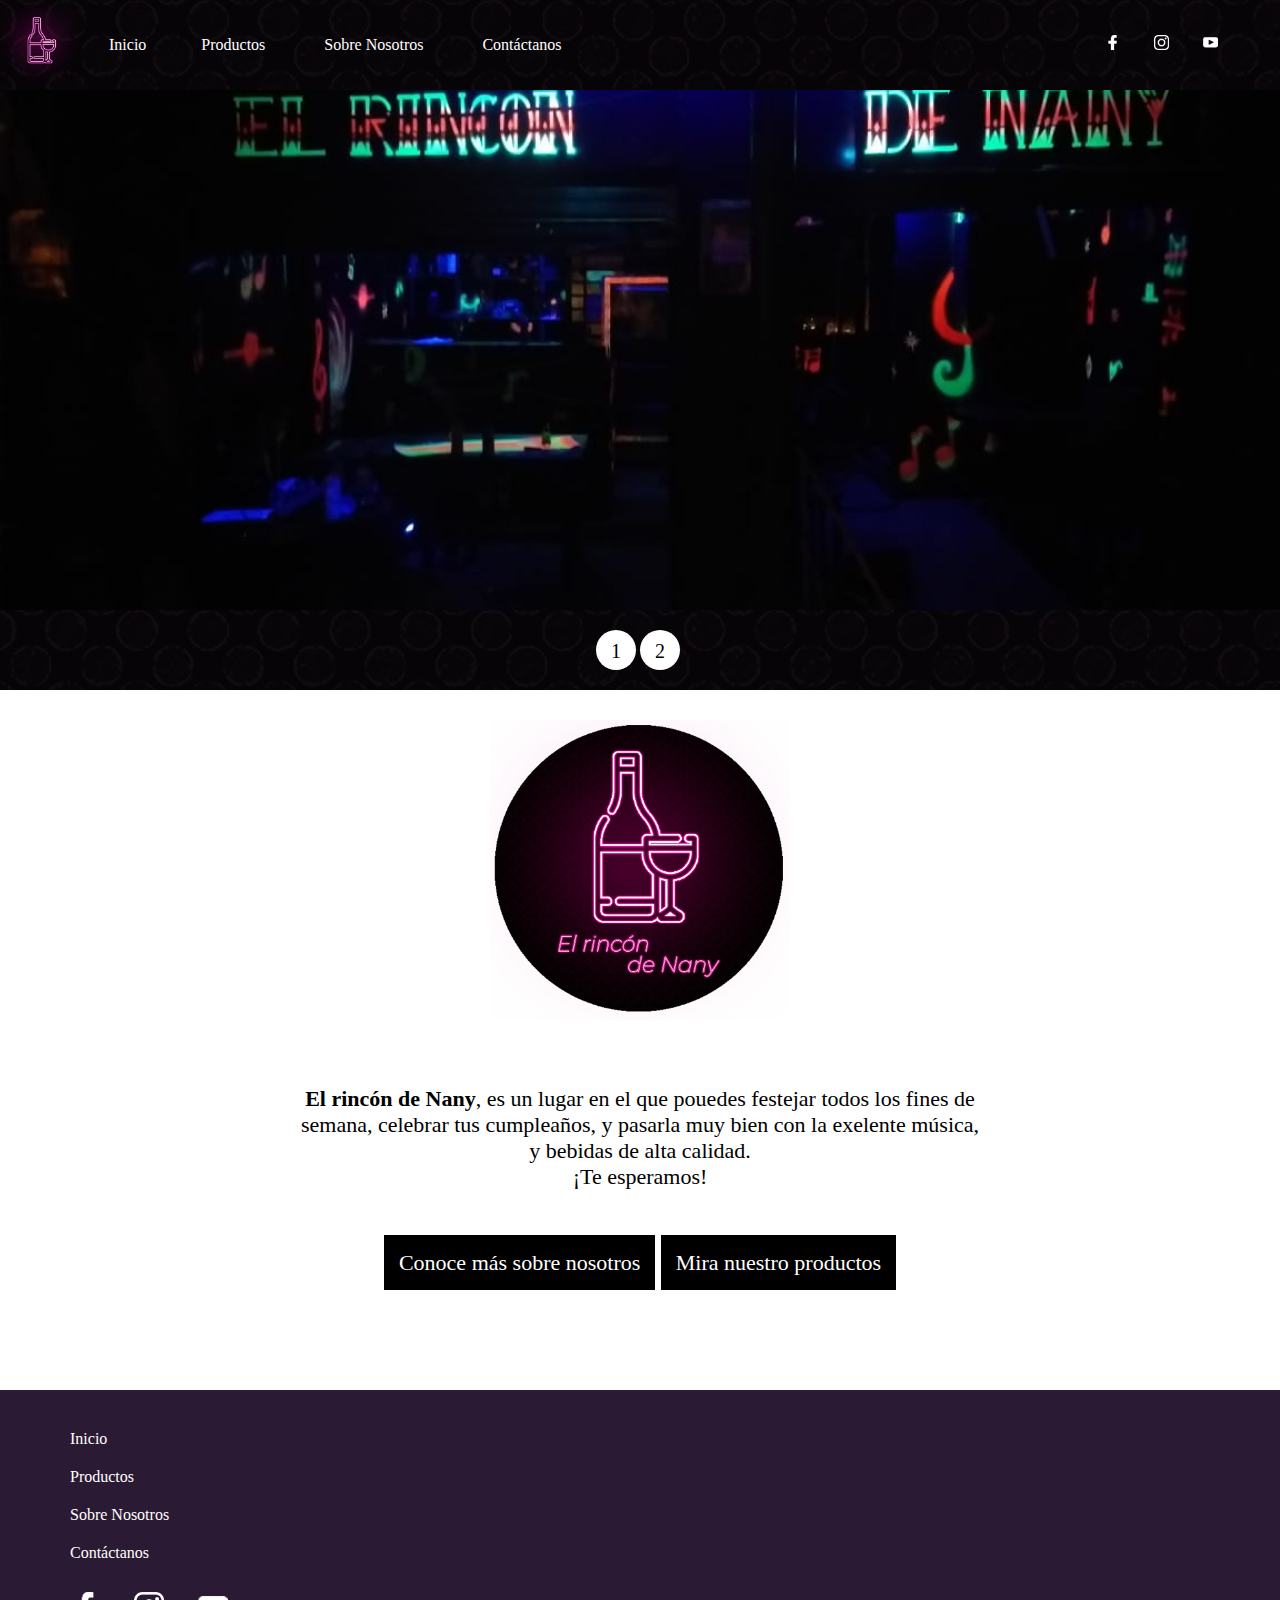
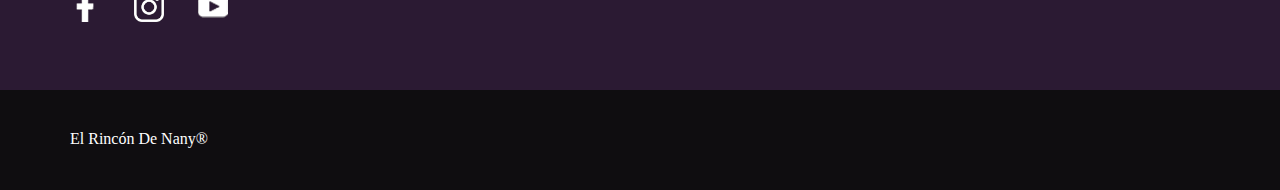
<file: index.html>
<!DOCTYPE html>
<html>
	<head>
		<meta charset="utf-8">
		<meta name="viewport" content="width=device-width, initial-scale=1.0">
		<title>
			Inicio
		</title>
		<link rel="stylesheet" type="text/css" href="css/index.css">
		<link rel="stylesheet" type="text/css" href="css/nav.css">
		<link rel="icon" type="image/ico" href="img/ico.ico">
	</head>
	<body>
		<header>
			<div id="log-cont" class="header">
				<a href="index.html"><img src="img/bar_trans.png" id="logo"></a>
			</div>
			<section id="nav" class="header">
				<nav id="main">
					<ul>
						<li><a href="index.html">Inicio</a>
						<li><a href="Productos.html">Productos</a></li>
						<li><a href="Nosotros.html">Sobre Nosotros</a></li>
						<li><a href="Contacto.html">Contáctanos</a></li></li>
					</ul>
				</nav>
			</section>
			<div id="social" class="header">
				<a href="https://www.facebook.com/elrincondenany369/" target="_blanck"><img src="img/fb.png"></a>
				<a href="https://www.instagram.com/elrincondenany_/" target="_blanck"><img src="img/ig.png"></a>
				<a href="https://www.youtube.com/channel/UCNLvJWamkOB50P0CLozljUw" target="_blanck"><img src="img/yt.png"></a>
			</div>
		</header>
		<div id="header2">
			<div id="log-cont2">
				<a href="inicio.html"><img src="img/bar_trans.png" id="logo"></a>
			</div>
			<nav id="responsive">
				<ul>
					<li><a href="Inicio.html" class="nav-enlace miss block">Inicio</a>
					<li><a href="Productos.html" class="nav-enlace miss block">Productos</a></li>
					<li><a href="Nosotros.html" class="nav-enlace miss block">Sobre Nosotros</a></li>
					<li><a href="Contacto.html" class="nav-enlace miss block">Contáctanos</a></li>
					<li>
						<div>
							<a href="https://www.facebook.com/elrincondenany369/" target="_blanck" class="nav-enlace miss si"><img src="img/fb.png"></a>
							<a href="https://www.instagram.com/elrincondenany_/" target="_blanck" class="nav-enlace miss si"><img src="img/ig.png"></a>
							<a href="https://www.youtube.com/channel/UCNLvJWamkOB50P0CLozljUw" target="_blanck" class="nav-enlace miss si"><img src="img/yt.png"></a>
						</div>
					</li>
				</ul>
				<button class="nav-boton" onclick="accion()"><img src="img/boton.png"></button>	
			</nav>
		</div>




		<!-- ***************************************************************************** --> 


		
		<content>
			<div id="imagenes">
				<ul class="slider">
					<li id="slide1">
				      	<img src="img/local.jpg"/>
				    </li>
				    <li id="slide2">
				      	<img src="img/local2.jpg"/>
				    </li>
				</ul>    
				  
				<ul class="menu">
				    <li>
				      	<a href="#slide1">1</a>
				    </li>
				    <li>
				     	 <a href="#slide2">2</a>
				    </li>
				    <li>
				</ul>
			</div>
			<div id="info">
				<div id="marca">
					<img src="img/bar.png">
				</div>
				<div id="desc">
					<p><strong>El rincón de Nany</strong>, es un lugar en el que pouedes festejar todos los fines de semana, celebrar tus cumpleaños, y pasarla muy bien con la exelente música, y bebidas de alta calidad. <br>¡Te esperamos!</p>
				</div>
				<div id="more">
					<a href="Nosotros.html" class="see">Conoce más sobre nosotros</a>
					<a href="Productos.html" class="see">Mira nuestro productos</a>
					<a href="Nosotros.html" class="hide">Nosotros</a>
					<a href="Productos.html" class="hide">Productos</a>
				</div>
			</div>
		</content>
		<footer>
			<div id="funo">
				<ul>
					<li class="fnav"><a href="Inicio.html">Inicio</a>
					<li class="fnav"><a href="Productos.html">Productos</a></li>
					<li class="fnav"><a href="Nosotros.html">Sobre Nosotros</a></li>
					<li class="fnav"><a href="Contacto.html">Contáctanos</a></li>
					<li class="fnav">
						<div>
							<a href="https://www.facebook.com/elrincondenany369/" target="_blanck"><img src="img/fb.png"></a>
							<a href="https://www.instagram.com/elrincondenany_/" target="_blanck"><img src="img/ig.png"></a>
							<a href="https://www.youtube.com/channel/UCNLvJWamkOB50P0CLozljUw" target="_blanck"><img src="img/yt.png"></a>
						</div>
					</li>
				</ul>
			</div>
			<div id="fdos">
				<div id="auno">
					<p>El Rincón De Nany®</p>
				</div>
				<div id="ados">

				</div>
			</div>
		</footer>



		<script type="text/javascript">
			
			function accion(){
				var ancla = document.getElementsByClassName('nav-enlace');
				for (var i = 0; i < ancla.length; i++){
					ancla[i].classList.toggle('miss');
				}
			}

		</script>
	</body>
</html>
</file>
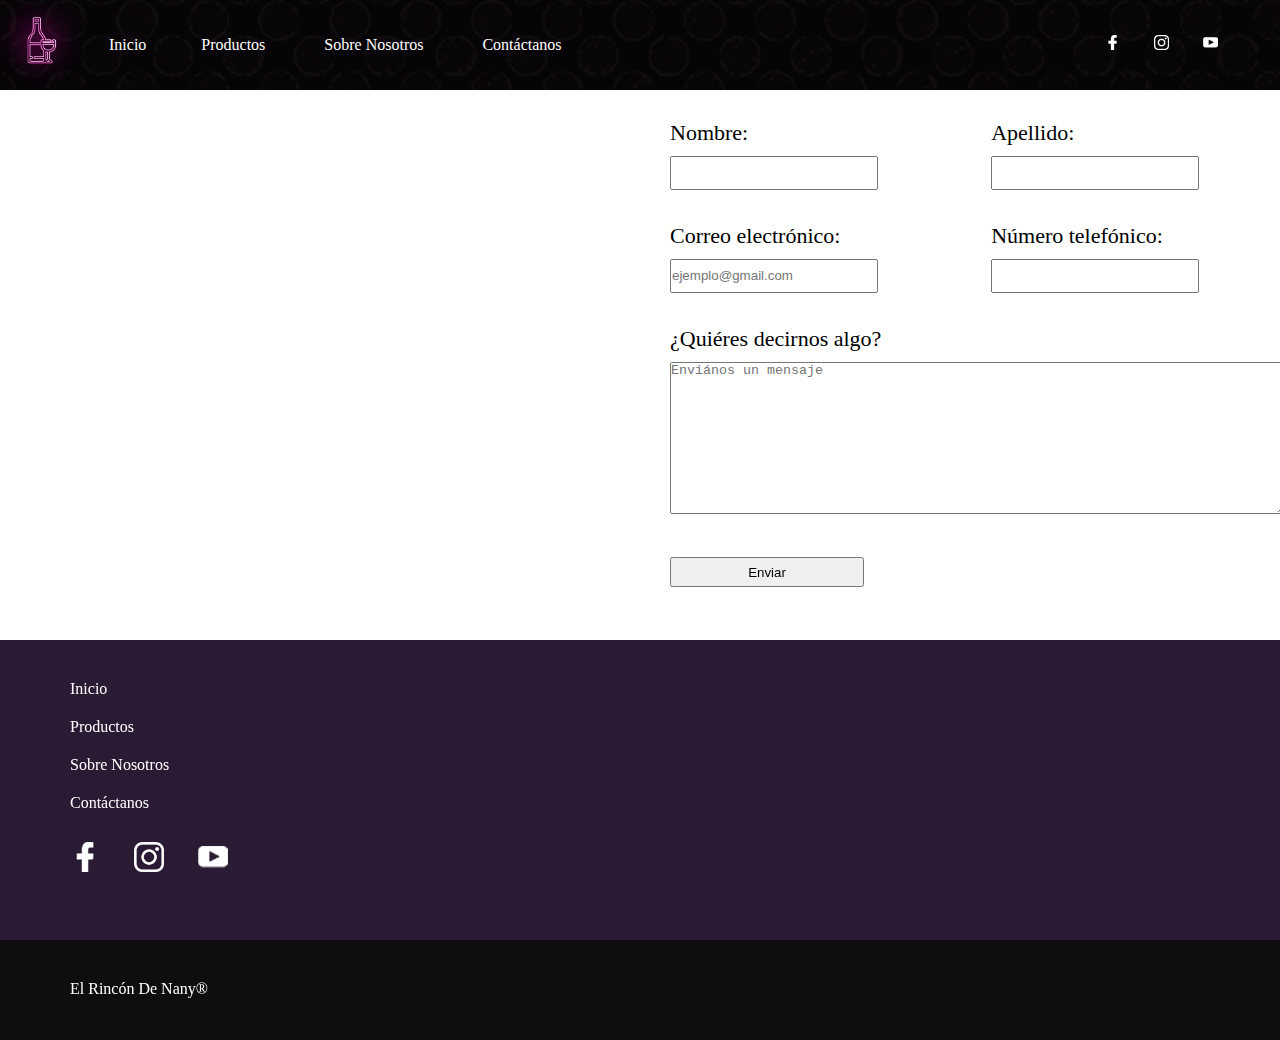
<file: Contacto.html>
<!DOCTYPE html>
<html>
	<head>
		<meta charset="utf-8">
		<meta name="viewport" content="width=device-width, initial-scale=1.0">
		<title>
			Contáctanos
		</title>
		<link rel="stylesheet" type="text/css" href="css/contact.css">
		<link rel="stylesheet" type="text/css" href="css/nav.css">
		<link rel="icon" type="image/ico" href="img/ico.ico">
	</head>
	<body>
		<header>
			<div id="log-cont" class="header">
				<a href="index.html"><img src="img/bar_trans.png" id="logo"></a>
			</div>
			<section id="nav" class="header">
				<nav id="main">
					<ul>
						<li><a href="index.html">Inicio</a>
						<li><a href="Productos.html">Productos</a></li>
						<li><a href="Nosotros.html">Sobre Nosotros</a></li>
						<li><a href="Contacto.html">Contáctanos</a></li></li>
					</ul>
				</nav>
			</section>
			<div id="social" class="header">
				<a href="https://www.facebook.com/elrincondenany369/" target="_blanck"><img src="img/fb.png"></a>
				<a href="https://www.instagram.com/elrincondenany_/" target="_blanck"><img src="img/ig.png"></a>
				<a href="https://www.youtube.com/channel/UCNLvJWamkOB50P0CLozljUw" target="_blanck"><img src="img/yt.png"></a>
			</div>
		</header>
		<div id="header2">
			<div id="log-cont2">
				<a href="inicio.html"><img src="img/bar_trans.png" id="logo"></a>
			</div>
			<nav id="responsive">
				<ul>
					<li><a href="Inicio.html" class="nav-enlace miss block">Inicio</a>
					<li><a href="Productos.html" class="nav-enlace miss block">Productos</a></li>
					<li><a href="Nosotros.html" class="nav-enlace miss block">Sobre Nosotros</a></li>
					<li><a href="Contacto.html" class="nav-enlace miss block">Contáctanos</a></li>
					<li>
						<div>
							<a href="https://www.facebook.com/elrincondenany369/" target="_blanck" class="nav-enlace miss si"><img src="img/fb.png"></a>
							<a href="https://www.instagram.com/elrincondenany_/" target="_blanck" class="nav-enlace miss si"><img src="img/ig.png"></a>
							<a href="https://www.youtube.com/channel/UCNLvJWamkOB50P0CLozljUw" target="_blanck" class="nav-enlace miss si"><img src="img/yt.png"></a>
						</div>
					</li>
				</ul>
				<button class="nav-boton" onclick="accion()"><img src="img/boton.png"></button>	
			</nav>
		</div>



		<!-- ***************************************************************************** --> 


		
		<content>
			<div id="map">
				<iframe src="https://www.google.com/maps/embed?pb=!1m14!1m8!1m3!1d247.88903796970928!2d-75.52681122131428!3d6.234095674315648!3m2!1i1024!2i768!4f13.1!3m3!1m2!1s0x0%3A0xef3f8bfcd10cadb3!2sEl%20Rinc%C3%B3n%20de%20Nany!5e0!3m2!1ses-419!2sco!4v1625693163659!5m2!1ses-419!2sco" width="600" height="450" style="border:0;" allowfullscreen="" loading="lazy"></iframe>
			</div>
			<div id="form">
				<form>
					<div class="input">
						<label>Nombre:</label>
						<input type="text" name="name" id="name">
					</div>
					<div class="input">
						<label>Apellido:</label>
						<input type="text" name="secname" id="secname">
					</div>
					<div class="input">
						<label>Correo electrónico:</label>
						<input type="email" name="contact" placeholder="ejemplo@gmail.com">
					</div>
					<div class="input">
						<label>Número telefónico:</label>
						<input type="tel" name="contact2">
					</div>
					<div id="send">
						<label>¿Quiéres decirnos algo?</label>
						<textarea name="text" rows="10" cols="75" placeholder="Enviános un mensaje"></textarea>
					</div>
					<button type="button"> Enviar </button>
				</form>
			</div>
		</content>
		<footer>
			<div id="funo">
				<ul>
					<li class="fnav"><a href="Inicio.html">Inicio</a>
					<li class="fnav"><a href="Productos.html">Productos</a></li>
					<li class="fnav"><a href="Nosotros.html">Sobre Nosotros</a></li>
					<li class="fnav"><a href="Contacto.html">Contáctanos</a></li>
					<li class="fnav">
						<div>
							<a href="https://www.facebook.com/elrincondenany369/" target="_blanck"><img src="img/fb.png"></a>
							<a href="https://www.instagram.com/elrincondenany_/" target="_blanck"><img src="img/ig.png"></a>
							<a href="https://www.youtube.com/channel/UCNLvJWamkOB50P0CLozljUw" target="_blanck"><img src="img/yt.png"></a>
						</div>
					</li>
				</ul>
			</div>
			<div id="fdos">
				<div id="auno">
					<p>El Rincón De Nany®</p>
				</div>
				<div id="ados">

				</div>
			</div>
		</footer>
		<script type="text/javascript">
			
			function accion(){
				var ancla = document.getElementsByClassName('nav-enlace');
				for (var i = 0; i < ancla.length; i++){
					ancla[i].classList.toggle('miss');
				}
			}

		</script>
	</body>
</html>
</file>
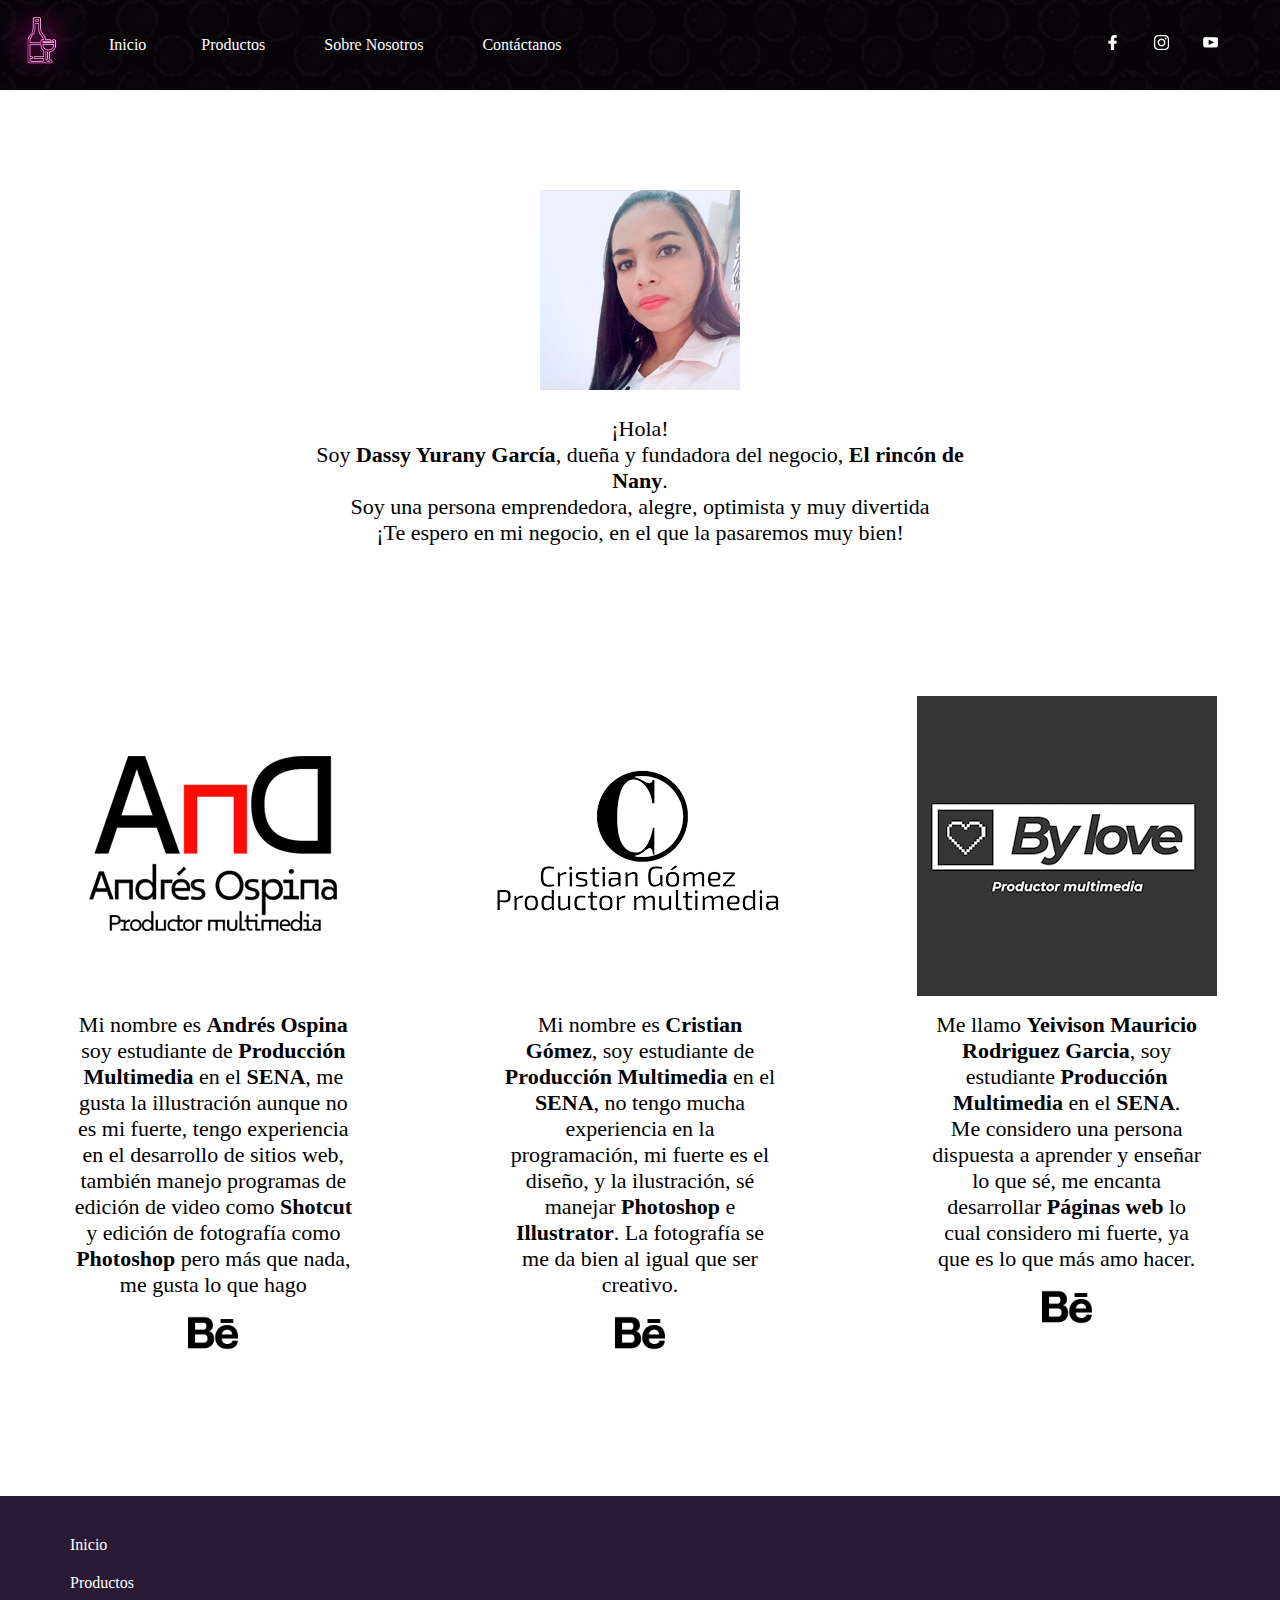
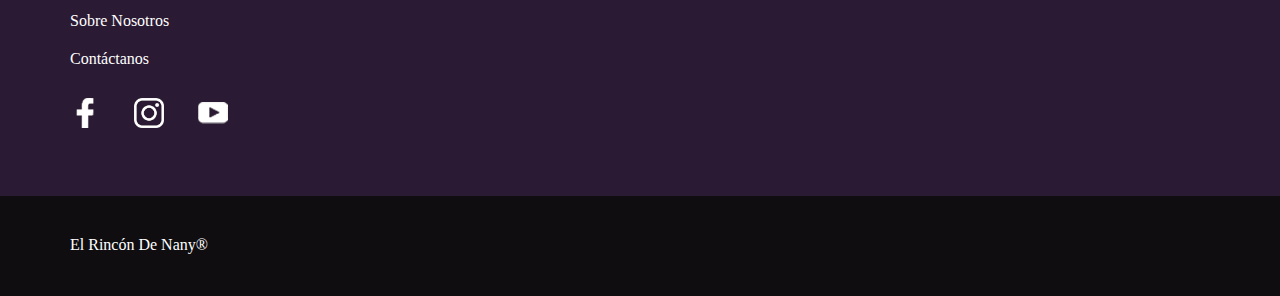
<file: Nosotros.html>
<!DOCTYPE html>
<html>
	<head>
		<meta charset="utf-8">
		<meta name="viewport" content="width=device-width, initial-scale=1.0">
		<title>
			Nosotros
		</title>
		<link rel="stylesheet" type="text/css" href="css/us.css">
		<link rel="stylesheet" type="text/css" href="css/nav.css">
		<link rel="icon" type="image/ico" href="img/ico.ico">
	</head>
	<body>
		<header>
			<div id="log-cont" class="header">
				<a href="index.html"><img src="img/bar_trans.png" id="logo"></a>
			</div>
			<section id="nav" class="header">
				<nav id="main">
					<ul>
						<li><a href="index.html">Inicio</a>
						<li><a href="Productos.html">Productos</a></li>
						<li><a href="Nosotros.html">Sobre Nosotros</a></li>
						<li><a href="Contacto.html">Contáctanos</a></li></li>
					</ul>
				</nav>
			</section>
			<div id="social" class="header">
				<a href="https://www.facebook.com/elrincondenany369/" target="_blanck"><img src="img/fb.png"></a>
				<a href="https://www.instagram.com/elrincondenany_/" target="_blanck"><img src="img/ig.png"></a>
				<a href="https://www.youtube.com/channel/UCNLvJWamkOB50P0CLozljUw" target="_blanck"><img src="img/yt.png"></a>
			</div>
		</header>
		<div id="header2">
			<div id="log-cont2">
				<a href="inicio.html"><img src="img/bar_trans.png" id="logo"></a>
			</div>
			<nav id="responsive">
				<ul>
					<li><a href="Inicio.html" class="nav-enlace miss block">Inicio</a>
					<li><a href="Productos.html" class="nav-enlace miss block">Productos</a></li>
					<li><a href="Nosotros.html" class="nav-enlace miss block">Sobre Nosotros</a></li>
					<li><a href="Contacto.html" class="nav-enlace miss block">Contáctanos</a></li>
					<li>
						<div>
							<a href="https://www.facebook.com/elrincondenany369/" target="_blanck" class="nav-enlace miss si"><img src="img/fb.png"></a>
							<a href="https://www.instagram.com/elrincondenany_/" target="_blanck" class="nav-enlace miss si"><img src="img/ig.png"></a>
							<a href="https://www.youtube.com/channel/UCNLvJWamkOB50P0CLozljUw" target="_blanck" class="nav-enlace miss si"><img src="img/yt.png"></a>
						</div>
					</li>
				</ul>
				<button class="nav-boton" onclick="accion()"><img src="img/boton.png"></button>	
			</nav>
		</div>





		<!-- ***************************************************************************** --> 





		<content id="mom">
			<div>
				<img src="img/mom.jpg">
				<p>¡Hola!<br>
				Soy <strong>Dassy Yurany García</strong>, dueña y fundadora del negocio, <strong>El rincón de Nany</strong>. <br>
				Soy una persona emprendedora, alegre, optimista y muy divertida <br> ¡Te espero en mi negocio, en el que la pasaremos muy bien!</p>
			</div>
		</content>
		<content id="sons">
			<div id="uno" class="sons">
				<img src="img/marca.png" class="des">
				<p>Mi nombre es <strong>Andrés Ospina</strong> soy estudiante de <strong>Producción Multimedia</strong> en el <strong>SENA</strong>, me gusta la illustración aunque no es mi fuerte, tengo experiencia en el desarrollo de sitios web, también manejo programas de edición de video como <strong>Shotcut</strong> y edición de fotografía como <strong>Photoshop </strong>pero más que nada, me gusta lo que hago</p>
				<a href="https://www.behance.net/b37tterfly" target="_blanck"><img src="img/be.png" class="be"></a>
			</div>
			<div id="dos" class="sons" >
				<img src="img/marca2.png" class="des">
				<p>Mi nombre es <strong>Cristian Gómez</strong>, soy estudiante de <strong>Producción Multimedia </strong>en el <strong>SENA</strong>, no tengo mucha experiencia en la programación, mi fuerte es el diseño, y la ilustración, sé manejar <strong>Photoshop</strong> e <strong>Illustrator</strong>. La fotografía se me da bien al igual que ser creativo.</p>
				<a href="https://www.behance.net/cristiancamilo5" target="_blanck"><img src="img/be.png" class="be"></a>
			</div>
			<div id="tres" class="sons" >
				<img src="img/marca3.png" class="des">
				<p>Me llamo <strong>Yeivison Mauricio Rodriguez Garcia</strong>, soy estudiante <strong>Producción Multimedia </strong>en el <strong>SENA</strong>. <br> Me considero una persona dispuesta a aprender y enseñar lo que sé, me encanta desarrollar <strong>Páginas web</strong>
				lo cual considero mi fuerte, ya que es lo que más amo hacer.</p>
				<a href="https://www.behance.net/yeivisorodrigu" target="_blanck"><img src="img/be.png" class="be"></a>
			</div>
		</content>
		<footer>
			<div id="funo">
				<ul>
					<li class="fnav"><a href="Inicio.html">Inicio</a>
					<li class="fnav"><a href="Productos.html">Productos</a></li>
					<li class="fnav"><a href="Nosotros.html">Sobre Nosotros</a></li>
					<li class="fnav"><a href="Contacto.html">Contáctanos</a></li>
					<li class="fnav">
						<div>
							<a href="https://www.facebook.com/elrincondenany369/" target="_blanck"><img src="img/fb.png"></a>
							<a href="https://www.instagram.com/elrincondenany_/" target="_blanck"><img src="img/ig.png"></a>
							<a href="https://www.youtube.com/channel/UCNLvJWamkOB50P0CLozljUw" target="_blanck"><img src="img/yt.png"></a>
						</div>
					</li>
				</ul>
			</div>
			<div id="fdos">
				<div id="auno">
					<p>El Rincón De Nany®</p>
				</div>
				<div id="ados">

				</div>
			</div>
		</footer>
		<script type="text/javascript">
			
			function accion(){
				var ancla = document.getElementsByClassName('nav-enlace');
				for (var i = 0; i < ancla.length; i++){
					ancla[i].classList.toggle('miss');
				}
			}

		</script>
	</body>
</html>
</file>
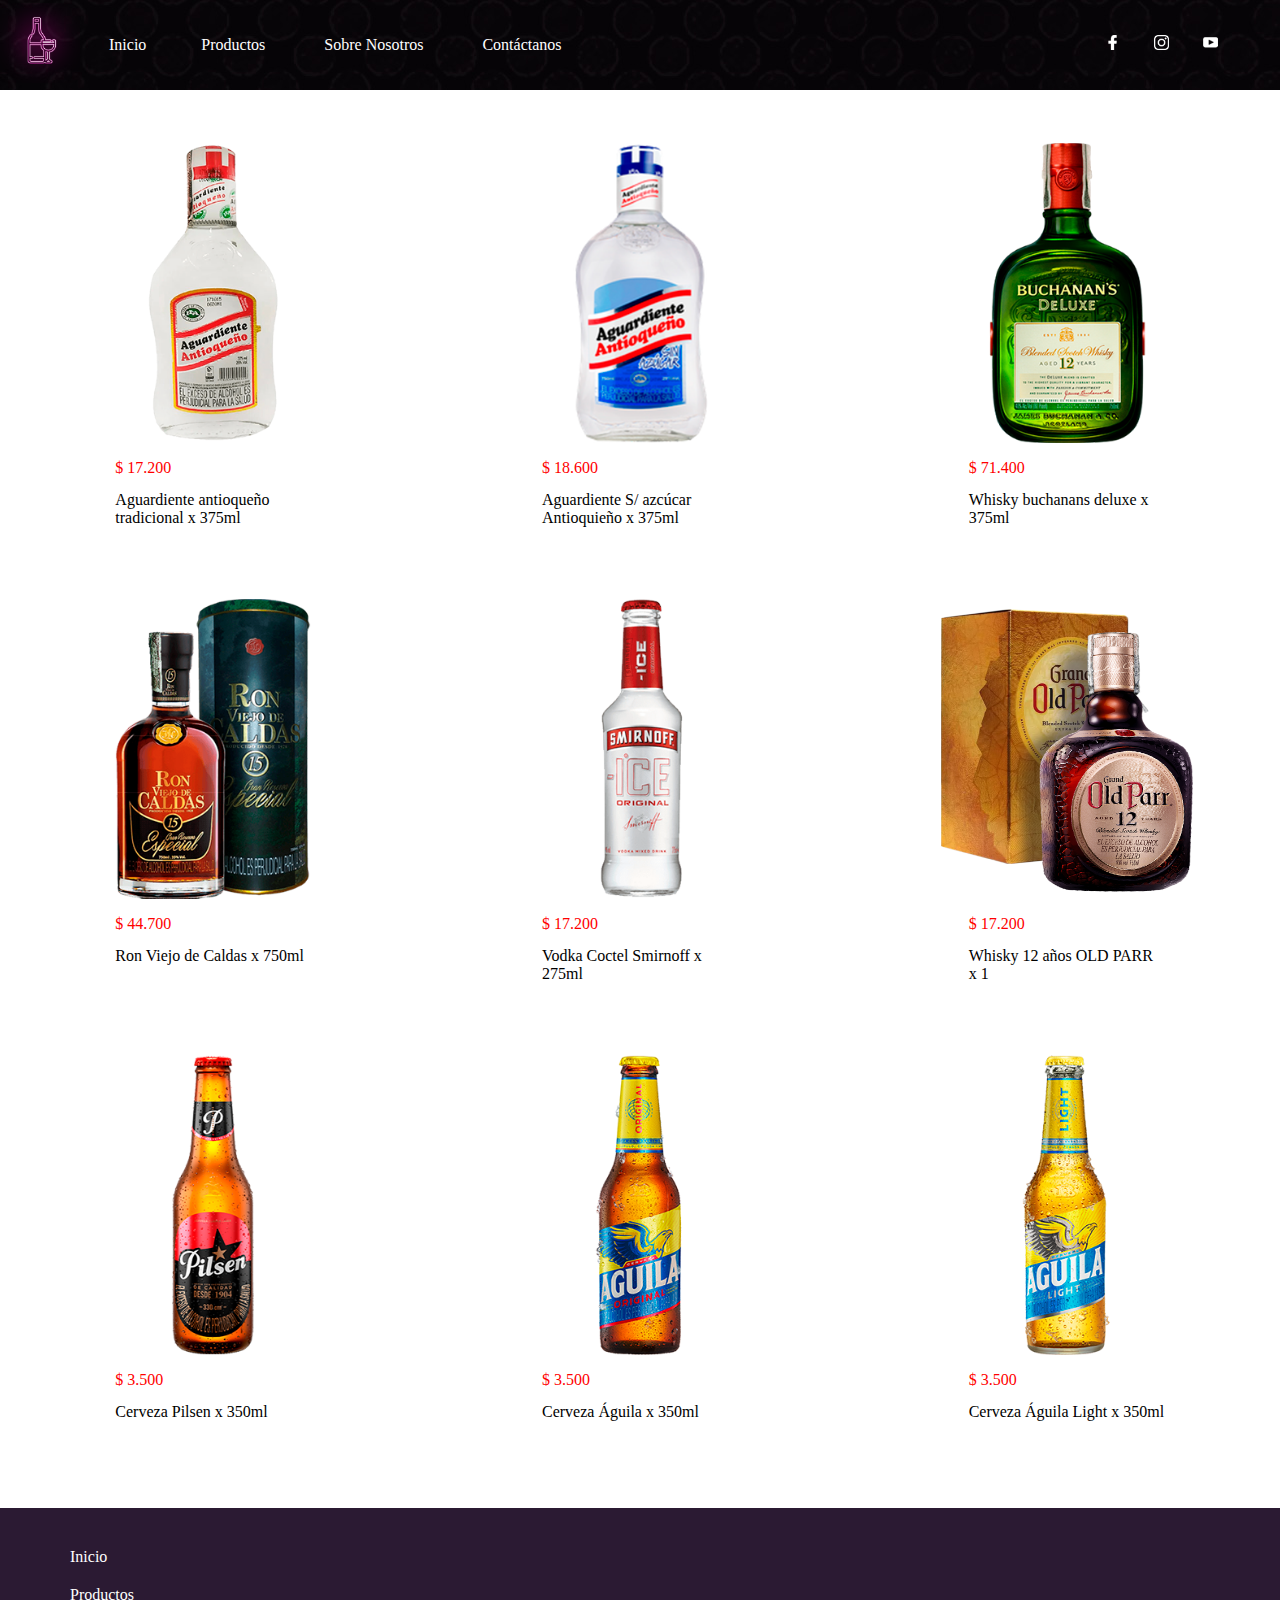
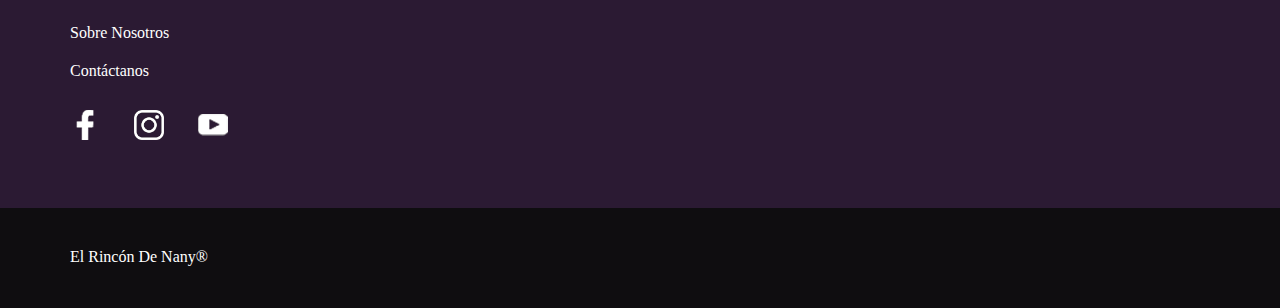
<file: Productos.html>
<!DOCTYPE html>
<html>
	<head>
		<meta charset="utf-8">
		<meta name="viewport" content="width=device-width, initial-scale=1.0">
		<title>
			Productos
		</title>
		<link rel="stylesheet" type="text/css" href="css/prod.css">
		<link rel="stylesheet" type="text/css" href="css/nav.css">
		<link rel="icon" type="image/ico" href="img/ico.ico">
	</head>
	<body>
		<header>
			<div id="log-cont" class="header">
				<a href="index.html"><img src="img/bar_trans.png" id="logo"></a>
			</div>
			<section id="nav" class="header">
				<nav id="main">
					<ul>
						<li><a href="index.html">Inicio</a>
						<li><a href="Productos.html">Productos</a></li>
						<li><a href="Nosotros.html">Sobre Nosotros</a></li>
						<li><a href="Contacto.html">Contáctanos</a></li></li>
					</ul>
				</nav>
			</section>
			<div id="social" class="header">
				<a href="https://www.facebook.com/elrincondenany369/" target="_blanck"><img src="img/fb.png"></a>
				<a href="https://www.instagram.com/elrincondenany_/" target="_blanck"><img src="img/ig.png"></a>
				<a href="https://www.youtube.com/channel/UCNLvJWamkOB50P0CLozljUw" target="_blanck"><img src="img/yt.png"></a>
			</div>
		</header>
		<div id="header2">
			<div id="log-cont2">
				<a href="inicio.html"><img src="img/bar_trans.png" id="logo"></a>
			</div>
			<nav id="responsive">
				<ul>
					<li><a href="Inicio.html" class="nav-enlace miss block">Inicio</a>
					<li><a href="Productos.html" class="nav-enlace miss block">Productos</a></li>
					<li><a href="Nosotros.html" class="nav-enlace miss block">Sobre Nosotros</a></li>
					<li><a href="Contacto.html" class="nav-enlace miss block">Contáctanos</a></li>
					<li>
						<div>
							<a href="https://www.facebook.com/elrincondenany369/" target="_blanck" class="nav-enlace miss si"><img src="img/fb.png"></a>
							<a href="https://www.instagram.com/elrincondenany_/" target="_blanck" class="nav-enlace miss si"><img src="img/ig.png"></a>
							<a href="https://www.youtube.com/channel/UCNLvJWamkOB50P0CLozljUw" target="_blanck" class="nav-enlace miss si"><img src="img/yt.png"></a>
						</div>
					</li>
				</ul>
				<button class="nav-boton" onclick="accion()"><img src="img/boton.png"></button>	
			</nav>
		</div>










		<!-- ***************************************************************************** --> 
		










		<content id="productos">
			<div>
				<img src="img/prod_uno.png">
				<p class="presio">$ 17.200</p>
				<p>Aguardiente antioqueño tradicional x 375ml</p>
			</div>
			<div>
				<img src="img/prod_dos.png">
				<p class="presio">$ 18.600</p>
				<p>Aguardiente S/ azcúcar Antioquieño x 375ml</p>
			</div>
			<div>
				<img src="img/prod_tres.png">
				<p class="presio">$ 71.400</p>
				<p>Whisky buchanans deluxe x 375ml</p>
			</div>
			<div>
				<img src="img/prod_cuatro.png">
				<p class="presio">$ 44.700</p>
				<p>Ron Viejo de Caldas x 750ml</p>
			</div>
			<div>
				<img src="img/prod_cinco.png">
				<p class="presio">$ 17.200</p>
				<p>Vodka Coctel Smirnoff x 275ml</p>
			</div>
			<div>
				<img src="img/prod_seis.png">
				<p class="presio">$ 17.200</p>
				<p>Whisky 12 años OLD PARR x 1</p>
			</div>
			<div class="si">
				<img src="img/prod_siete.png">
				<p class="presio">$ 3.500</p>
				<p>Cerveza Pilsen x 350ml</p>				
			</div>
			<div class="si">
				<img src="img/prod_ocho.png">
				<p class="presio">$ 3.500</p>
				<p>Cerveza Águila  x 350ml</p>				
			</div>
			<div class="si">
				<img src="img/prod_nueve.png">
				<p class="presio">$ 3.500</p>
				<p>Cerveza Águila Light x 350ml</p>				
			</div>
		</content>
		<footer>
			<div id="funo">
				<ul>
					<li class="fnav"><a href="Inicio.html">Inicio</a>
					<li class="fnav"><a href="Productos.html">Productos</a></li>
					<li class="fnav"><a href="Nosotros.html">Sobre Nosotros</a></li>
					<li class="fnav"><a href="Contacto.html">Contáctanos</a></li>
					<li class="fnav">
						<div>
							<a href="https://www.facebook.com/elrincondenany369/" target="_blanck"><img src="img/fb.png"></a>
							<a href="https://www.instagram.com/elrincondenany_/" target="_blanck"><img src="img/ig.png"></a>
							<a href="https://www.youtube.com/channel/UCNLvJWamkOB50P0CLozljUw" target="_blanck"><img src="img/yt.png"></a>
						</div>
					</li>
				</ul>
			</div>
			<div id="fdos">
				<div id="auno">
					<p>El Rincón De Nany®</p>
				</div>
				<div id="ados">

				</div>
			</div>
		</footer>
		<script type="text/javascript">
			
			function accion(){
				var ancla = document.getElementsByClassName('nav-enlace');
				for (var i = 0; i < ancla.length; i++){
					ancla[i].classList.toggle('miss');
				}
			}

		</script>
	</body>
</html>
</file>
<file: css/index.css>
* {
	padding: 0;
	margin: 0;
}

#info {
	display: flex;
	flex-direction: column;
	flex-wrap: wrap;
	width: 100%;
	height: 700px;
	background-color: white;
	font-family: calibri;
	font-size: 22px;
}
#info div{
	text-align: center;
	padding: 30px 300px;
}
#info img{
	width: 300px;
	height: 300px;
}

#more a{
	padding: 15px;
	text-decoration: none;
	background-color: black;
	color: white;
}

#more a:hover{
	color: black;
	background-color: white;
	transition: 0.5s;
}

.hide {
	display: none;
}

/***** Slide *****/

ul, li {
    padding: 0;
    margin: 0;
    list-style: none;
}

ul.slider{
  	position: relative;
  	width: 100%;
  	height: 575px;
}

ul.slider li {
    position: absolute;
    left: 0px;
    top: 0px;
    opacity: 0;
    width: inherit;
    height: inherit;
    transition: opacity .5s;
    background:#fff;
}

ul.slider li img{
  	width: 100%;
  	height: 575px;
  	object-fit: cover;
}

ul.slider li:first-child {
    opacity: 1; /*Mostramos el primer <li>*/
}

ul.slider li:target {
    opacity: 1; /*Mostramos el <li> del enlace que pulsemos*/
}

.menu{
  	text-align: center;
  	padding: 20px;
  	background-image: url("../img/banner.jpg");
}

.menu li{
 	 	display: inline-block;
  	text-align: center;
}

.menu li a{
  	display: inline-block;
  	color: black;
  	text-decoration: none;
  	background-color: white;
 		padding: 10px;
  	width: 20px;
  	height: 20px;
  	font-size: 20px;
  	border-radius: 100%;
}

.menu li a:hover{
		color: white;
		background-color: black;
		transition: 0.5s;
}

@media screen and (max-width: 1680px) {
	ul.slider, ul.slider li img{ 
  	height: 700px;
	}	

	#info div{
		padding: 30px 300px;
	}
}

@media screen and (max-width: 1366px) {
	ul.slider, ul.slider li img{ 
  	height: 520px;
	}	

	#info div{
		padding: 30px 300px;
	}
}

@media screen and (max-width: 1024px) {
	ul.slider, ul.slider li img{ 
  	height: 500px;
	}	
	#info div{
		padding: 30px 200px;
	}
	#info {
		height: 800px;
	}
}

@media screen and (max-width: 768px) {
	ul.slider, ul.slider li img{ 
  	height: 390px;
	}	
	#info div{
		padding: 30px 100px;
	}
	#imagenes {
		position: relative;
		z-index: 1;
	}
	#header2 ul{
		position: relative;
		z-index: 2;
	}
}

@media screen and (max-width: 480px) {
	ul.slider, ul.slider li img{ 
  	height: 390px;
	}	
	#info div{
		padding: 30px 30px;
		}
	.see{
		display: none;
	}
	.hide {
		display: block;
	}
}
</file>
<file: css/nav.css>
header {
	width: 100%;
	height: 90px;
	background-image: url("../img/banner.jpg");
	display: flex;
	flex-direction: row;
	font-family: Albra;
}
#log-cont {
	width: 5%;
}

#logo {
	height:80px;
	width:80px;
}

.header{
	display: flex;
	justify-content: space-around;
	flex-direction: column;
	flex-wrap: wrap;
	align-content: flex-start;
}

#nav {
	width: 81%;
}

#main a{
	margin-left: 35px;
	padding: 10px;
	text-decoration: none;
	color: white;
}

li{
	display: inline-block;
}

#main a:hover {
	color: #170c16;
	background-color:#f9e4f6;
	transition: 0.5s;
}

#social{
	width: 15%;
	display: inline-block;
	padding-top: 20px;
}

#social img{
	margin: 15px;
	width: 15px;
	height: 15px;
}

/*************************************/

#header2 {
	display: none;
	justify-content: space-between;
	flex-direction: row;
	flex-wrap: wrap;
	width: 100%;
	height: 90px;
	background-image: url("../img/banner.jpg");
}

#log-cont2 {
	width: 15%;
	height: auto;
}

.responsive {
	width: 85%;
	height: auto;
}
button img{
	width: 80px;
	height: auto;
}

#header2 ul{
	float: left;
	display: flex;
	justify-content: space-around;
	flex-direction: column;
	flex-wrap: wrap;
	text-align: right;
	background-color: black;
	position: relative;
} 


#header2 ul li a{
	color: white;
	text-decoration: none;
	padding: 25px;
}

.nav-enlace {
	display: inline-block;
}

.miss {
	display: none;
}

footer{
	display: flex;
	flex-direction: column;
	justify-content: space-around;
	flex-wrap: wrap;
	width: 100%;
	height: 400px;
	background-color: black;
	font-family: Albra;
}

#funo{
	width: 100%;
	height: 300px;
	background-color: #2B1A33;
}

.fnav {
	display: flex;
}
.fnav a{
	text-decoration: none;
	color: white;
	margin: 10px 70px ;
}
.fnav:first-child{
	margin-top: 30px;
}
.fnav div a {
	margin: 20px 15px;

}
.fnav div a:first-child{
	margin-left: 70px;
}
.fnav div a img{
	margin-top: 20px;
	width: 30px;
	height: 30px;
}

#fdos{
	display: flex;
	flex-direction: row;
	justify-content: space-around;
	flex-wrap: wrap;
	width: 100%;
	height: 100px;
}

#auno {
	width: 50%;
	height: auto;
	background-color: #0F0D10;
}
#auno p{
	margin: 40px 70px 10px;
	color: white;
}
#ados {
	width: 50%;
	height: auto;
	background-color: #0F0D10;
}



/*************************************/


@media screen and (max-width: 957px) {
	#social img{
		margin: 15px 7px;
	}
}

@media screen and (max-width: 768px) {
	header{
		display: none;
	}
	#header2{
		display: flex;
	}
}

@media screen and (max-width: 480px) {
	#header2 ul li a{
		padding: 15px;
	}
	.fnav a{
		text-decoration: none;
		color: white;
		margin: 10px 25px ;
	}
	.fnav div a:first-child{
		margin-left: 25px;
	}
	#auno {
		width: 90%;
		height: auto;
		background-color: #0F0D10;
	}

	#auno p{
		margin: 40px 25px 10px;
		color: white;
	}

	#ados {
		width: 10%;
		height: auto;
		background-color: #0F0D10;
	}
}
</file>
<file: css/contact.css>
* {
	padding: 0;
	margin: 0;
}

content {
	display: flex;
	justify-content: space-around;
	flex-direction: row;
	flex-wrap: wrap;
	align-content: center;
	width: 100%;
	height: auto;
	font-family: calibri;
	font-size: 22px;
}

#map, #form{
	width: 50%;
	height: inherit;
}
#map, #form{
	margin: 100px 0;
}

#map iframe{
	padding: 90px;
	width: 500px;
	height: 350px;
}


#form {
	display: flex;
	flex-direction: row;
	flex-wrap: wrap;
	justify-items: space-between;
	width: 50%;
	padding-top: 60px;
}

#form button{
	width: 30%;
	height: 30px;
	margin-top: 5px;
}

form div label{
	display: block;
	margin-bottom: 10px;
}
input{
	width: 70%;
	height: 30px;
}

form div, form button{
	margin-left: 30px;
}
.input{
	width: 45%;
}

#send {
	width: 100%;
}

form{
	display: flex;
	flex-direction: row;
	flex-wrap: wrap;
}

footer{
	margin-top: 50px;
}

/*****************************************************/




@media screen and (max-width: 1600px) {
	content {
		height: 700px;
	}
	#map iframe{
		padding: 90px;
		width: 600px;
		height: 500px;
	}
	#dos ul {
		padding-top: 5px;
	}
	#uno p{
		padding: 200px 100px 20px;
	}
}

@media screen and (max-width: 1366px) {
	content {
		height: 500px;
	}
	#map iframe{
		padding: 90px;
		width: 535px;
		height: 400px;
	}
}

@media screen and (max-width: 1024px) {
	content {
		height: auto;
	}

	#map, #form {
		width: 100%;
	}

	#map iframe {
		padding: 10px 90px;
		width: 840px;
		height: 400px;
	}

	#form {
		padding: 20px 120px;
	}

@media screen and (max-width: 768px) {
	content {
		height: auto;
	}

	#map, #form {
		width: 100%;
		margin: 0;
	}

	#map iframe {
		padding: 90px;
		width: 580px;
		height: 400px;
	}

	#form {
		padding: 0 60px;
	}
}

@media screen and (max-width: 480px) {
	content {
		height: auto;
	}

	#map, #form {
		width: 100%;
	}

	#map iframe {
		padding: 30px 30px;
		width: 420px;
		height: 400px;
	}

	#form {
		padding: 50px 0px;
	}

	textarea{
		width: 70%;
	}
	.input {
		width: 43%;
	}
}
</file>
<file: css/us.css>
* {
	padding: 0;
	margin: 0;
}

content {
	display: flex;
	flex-direction: column;
	flex-wrap: wrap;
	width: 100%;
	height: auto;
	background-color: white;
	font-family: calibri;
	font-size: 22px;
}

#mom div{
	text-align: center;
	padding: 100px 300px;
}
#mom img{
	padding-bottom: 20px;
	width: 200px;
	height: 200px;
}

#sons {
	display: flex;
	justify-content: space-around;
	flex-direction: row;
	flex-wrap:wrap;

}

#sons div{
	width: 300px;
	height: 800px;
	color: black;
	text-align: center;
	margin: 50px 50px 0;
}
#sons .des{
	width: 300px;
	height: 300px;
}

#sons div p{
	padding: 10px;
}

.be {
	width: 50px;
	height: 50px;
}


/*****************************************************/


@media screen and (max-width: 768px) {
	#mom div{
		padding: 100px 200px;
	}
	#sons div{
		width: 300px;
		height: 500px;
		margin: 40px 40px 300px;
	}
	.be {
		width: 90px;
		height: 90px;
	}
}

@media screen and (max-width: 480px) {
	#mom div{
		padding: 50px 70px;
	}
}
</file>
<file: css/prod.css>
* {
	padding: 0;
	margin: 0;
}

content {
	display: flex;
	justify-content: space-around;
	flex-direction: row;
	flex-wrap: wrap;
	align-content: flex-start;
	font-family: calibri;
	font-size: 16px;
}

content div{
	width: 300px;
	height: 400px;
	background-color: none;
	color: black;
	margin: 50px 50px 0;
	border: solid;
	border-radius: 20px;
	border-color: white;
}

content img{
	width: 300px;
	height: 300px;
}

content div p{
	padding: 2px;
	margin: 10px 50px;
}

content div:hover{
	transition: 0.2s;
	border: solid;
	border-radius: 20px;
	border-color: black;
}

.si {
	margin-bottom: 50px;
}

.presio {
	color: red;
}
</file>
